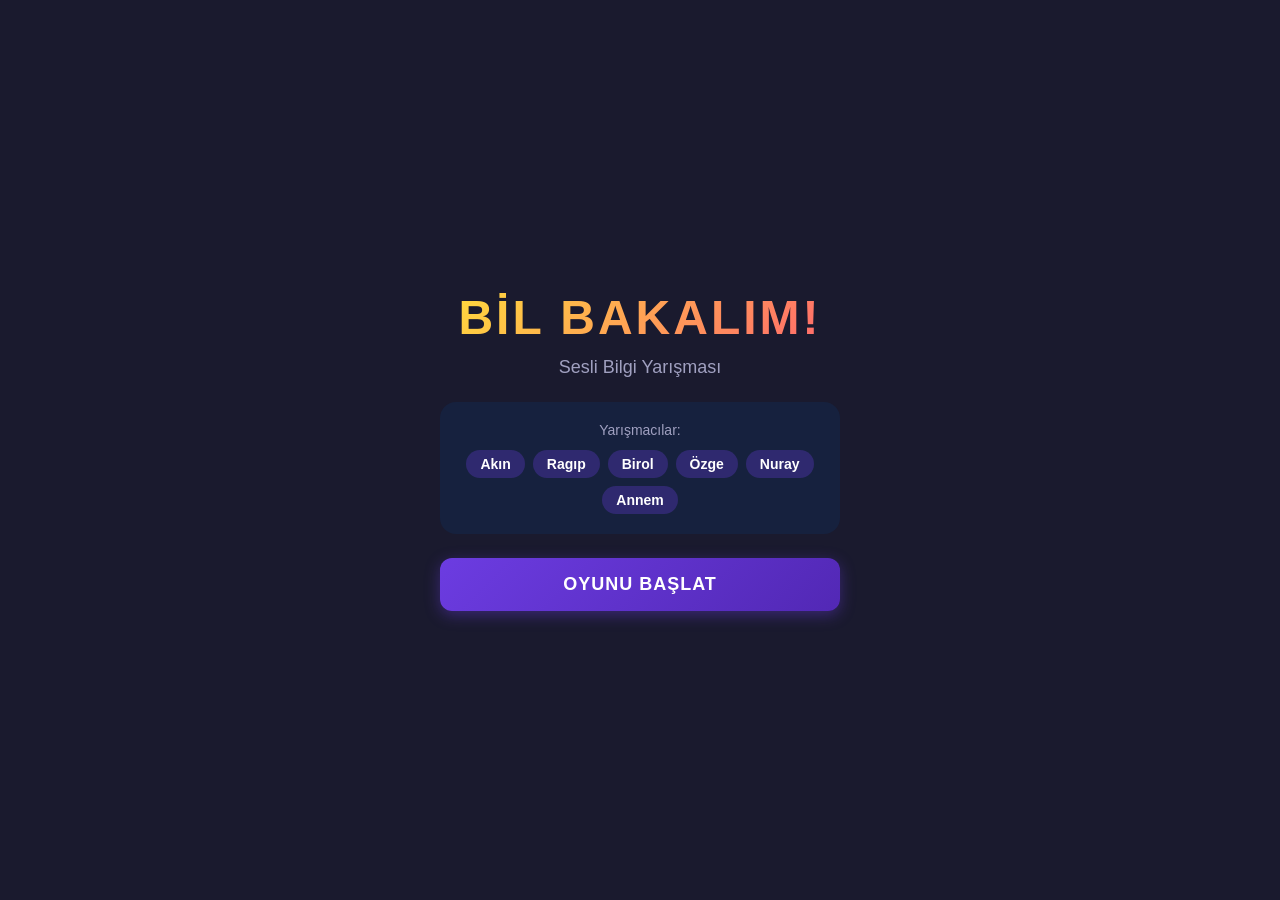
<file: index.html>
<!DOCTYPE html>
<html lang="tr">
<head>
    <meta charset="UTF-8">
    <meta name="viewport" content="width=device-width, initial-scale=1.0, user-scalable=no">
    <title>Bil Bakalım! 🎤</title>
    <link rel="stylesheet" href="style.css">
</head>
<body>
    <!-- Ana Ekran -->
    <div id="screen-home" class="screen active">
        <div class="home-container">
            <h1 class="game-title">BİL BAKALIM!</h1>
            <p class="game-subtitle">Sesli Bilgi Yarışması</p>
            <div class="contestants-preview">
                <p>Yarışmacılar:</p>
                <div class="contestant-names">
                    <span>Akın</span><span>Ragıp</span><span>Birol</span>
                    <span>Özge</span><span>Nuray</span><span>Annem</span>
                </div>
            </div>
            <button id="btn-start" class="btn btn-primary btn-large">OYUNU BAŞLAT</button>
        </div>
    </div>

    <!-- Oyun Ekranı -->
    <div id="screen-game" class="screen">
        <div class="game-header">
            <div class="round-info">Soru <span id="question-number">1</span> / <span id="total-questions">15</span></div>
            <button id="btn-scoreboard" class="btn btn-small">Skor Tablosu</button>
        </div>

        <!-- Soru Alanı -->
        <div class="question-area">
            <div class="question-card">
                <div id="question-text" class="question-text">Soru yükleniyor...</div>
                <button id="btn-speak" class="btn btn-speak" title="Soruyu sesli oku">
                    🔊 Soruyu Oku
                </button>
            </div>
        </div>

        <!-- Aktif Yarışmacı -->
        <div class="active-contestant-area">
            <div id="active-contestant-name" class="active-contestant-name">Yarışmacı</div>
            <div class="answer-input-group">
                <input type="number" id="answer-input" class="answer-input" placeholder="Cevabını gir..." inputmode="numeric">
                <button id="btn-submit-answer" class="btn btn-primary">Cevapla</button>
            </div>
        </div>

        <!-- Yarışmacı Sırası -->
        <div class="contestants-queue" id="contestants-queue">
            <!-- JS ile doldurulacak -->
        </div>

        <!-- Cevap Sonucu -->
        <div id="answer-result" class="answer-result hidden">
            <div class="result-overlay">
                <div class="result-card">
                    <h2 id="result-title">Sonuç</h2>
                    <div id="result-correct-answer" class="result-correct">Doğru Cevap: <strong></strong></div>
                    <div id="result-answers-list" class="result-answers-list"></div>
                    <div id="result-winner" class="result-winner"></div>
                    <button id="btn-next-question" class="btn btn-primary btn-large">Sonraki Soru →</button>
                </div>
            </div>
        </div>
    </div>

    <!-- Skor Tablosu Ekranı -->
    <div id="screen-scoreboard" class="screen">
        <div class="scoreboard-container">
            <h2 class="scoreboard-title">SKOR TABLOSU</h2>
            <div id="scoreboard-list" class="scoreboard-list"></div>
            <button id="btn-back-game" class="btn btn-primary btn-large">Oyuna Dön</button>
        </div>
    </div>

    <!-- Oyun Sonu Ekranı -->
    <div id="screen-end" class="screen">
        <div class="end-container">
            <h1 class="end-title">OYUN BİTTİ!</h1>
            <div class="trophy">🏆</div>
            <div id="winner-name" class="winner-name">Kazanan</div>
            <div id="winner-score" class="winner-score">0 puan</div>
            <div id="final-scoreboard" class="final-scoreboard"></div>
            <button id="btn-restart" class="btn btn-primary btn-large">Tekrar Oyna</button>
        </div>
    </div>

    <script src="questions.js"></script>
    <script src="app.js"></script>
</body>
</html>
</file>
<file: style.css>
* {
    margin: 0;
    padding: 0;
    box-sizing: border-box;
}

:root {
    --primary: #6C3CE1;
    --primary-dark: #5228B5;
    --secondary: #FF6B6B;
    --accent: #FFD93D;
    --bg-dark: #1a1a2e;
    --bg-card: #16213e;
    --bg-input: #0f3460;
    --text-light: #ffffff;
    --text-muted: #a0a0c0;
    --success: #4ade80;
    --danger: #f87171;
    --gold: #FFD700;
    --silver: #C0C0C0;
    --bronze: #CD7F32;
}

body {
    font-family: -apple-system, BlinkMacSystemFont, 'Segoe UI', Roboto, sans-serif;
    background: var(--bg-dark);
    color: var(--text-light);
    min-height: 100vh;
    overflow-x: hidden;
    -webkit-tap-highlight-color: transparent;
}

/* Ekranlar */
.screen {
    display: none;
    min-height: 100vh;
    padding: 16px;
}

.screen.active {
    display: flex;
    flex-direction: column;
}

/* Butonlar */
.btn {
    border: none;
    border-radius: 12px;
    padding: 12px 24px;
    font-size: 16px;
    font-weight: 700;
    cursor: pointer;
    transition: all 0.2s ease;
    text-transform: uppercase;
    letter-spacing: 1px;
    -webkit-user-select: none;
    user-select: none;
}

.btn:active {
    transform: scale(0.96);
}

.btn-primary {
    background: linear-gradient(135deg, var(--primary), var(--primary-dark));
    color: white;
    box-shadow: 0 4px 15px rgba(108, 60, 225, 0.4);
}

.btn-primary:active {
    box-shadow: 0 2px 8px rgba(108, 60, 225, 0.3);
}

.btn-large {
    padding: 16px 32px;
    font-size: 18px;
    width: 100%;
    max-width: 400px;
}

.btn-small {
    padding: 8px 16px;
    font-size: 13px;
    background: rgba(255,255,255,0.1);
    color: var(--text-light);
    border-radius: 8px;
}

.btn-speak {
    background: linear-gradient(135deg, var(--secondary), #e05555);
    color: white;
    font-size: 18px;
    padding: 14px 28px;
    box-shadow: 0 4px 15px rgba(255, 107, 107, 0.4);
    animation: pulse-speak 2s infinite;
}

@keyframes pulse-speak {
    0%, 100% { box-shadow: 0 4px 15px rgba(255, 107, 107, 0.4); }
    50% { box-shadow: 0 4px 25px rgba(255, 107, 107, 0.7); }
}

/* ============ ANA EKRAN ============ */
.home-container {
    display: flex;
    flex-direction: column;
    align-items: center;
    justify-content: center;
    flex: 1;
    text-align: center;
    gap: 24px;
    padding: 20px;
}

.game-title {
    font-size: 48px;
    font-weight: 900;
    background: linear-gradient(135deg, var(--accent), var(--secondary));
    -webkit-background-clip: text;
    -webkit-text-fill-color: transparent;
    background-clip: text;
    text-shadow: none;
    letter-spacing: 3px;
}

.game-subtitle {
    font-size: 18px;
    color: var(--text-muted);
    margin-top: -12px;
}

.contestants-preview {
    background: var(--bg-card);
    border-radius: 16px;
    padding: 20px;
    width: 100%;
    max-width: 400px;
}

.contestants-preview p {
    color: var(--text-muted);
    margin-bottom: 12px;
    font-size: 14px;
}

.contestant-names {
    display: flex;
    flex-wrap: wrap;
    gap: 8px;
    justify-content: center;
}

.contestant-names span {
    background: rgba(108, 60, 225, 0.3);
    padding: 6px 14px;
    border-radius: 20px;
    font-size: 14px;
    font-weight: 600;
}

/* ============ OYUN EKRANI ============ */
.game-header {
    display: flex;
    justify-content: space-between;
    align-items: center;
    padding: 8px 0;
    margin-bottom: 12px;
}

.round-info {
    font-size: 16px;
    font-weight: 700;
    color: var(--accent);
}

/* Soru Alanı */
.question-area {
    margin-bottom: 20px;
}

.question-card {
    background: var(--bg-card);
    border-radius: 20px;
    padding: 24px;
    text-align: center;
    border: 2px solid rgba(108, 60, 225, 0.3);
}

.question-text {
    font-size: 20px;
    font-weight: 600;
    line-height: 1.5;
    margin-bottom: 16px;
    min-height: 60px;
}

/* Aktif Yarışmacı */
.active-contestant-area {
    background: var(--bg-card);
    border-radius: 16px;
    padding: 16px;
    margin-bottom: 16px;
    border: 2px solid var(--primary);
}

.active-contestant-name {
    font-size: 22px;
    font-weight: 800;
    text-align: center;
    margin-bottom: 12px;
    color: var(--accent);
}

.answer-input-group {
    display: flex;
    gap: 10px;
}

.answer-input {
    flex: 1;
    background: var(--bg-input);
    border: 2px solid rgba(255,255,255,0.1);
    border-radius: 12px;
    padding: 14px 16px;
    font-size: 20px;
    color: white;
    text-align: center;
    font-weight: 700;
    outline: none;
    -webkit-appearance: none;
}

.answer-input:focus {
    border-color: var(--primary);
}

.answer-input::placeholder {
    color: var(--text-muted);
    font-size: 14px;
    font-weight: 400;
}

/* Yarışmacı Sırası */
.contestants-queue {
    display: flex;
    flex-wrap: wrap;
    gap: 8px;
    justify-content: center;
    padding: 12px 0;
}

.queue-item {
    display: flex;
    align-items: center;
    gap: 6px;
    background: var(--bg-card);
    padding: 8px 14px;
    border-radius: 12px;
    font-size: 13px;
    font-weight: 600;
    transition: all 0.3s;
}

.queue-item.active {
    background: var(--primary);
    transform: scale(1.05);
}

.queue-item.done {
    background: rgba(74, 222, 128, 0.2);
    color: var(--success);
}

.queue-item .queue-score {
    background: rgba(255,255,255,0.15);
    padding: 2px 8px;
    border-radius: 8px;
    font-size: 12px;
}

/* Cevap Sonucu Overlay */
.answer-result {
    position: fixed;
    inset: 0;
    z-index: 100;
    display: flex;
}

.answer-result.hidden {
    display: none;
}

.result-overlay {
    display: flex;
    align-items: center;
    justify-content: center;
    width: 100%;
    height: 100%;
    background: rgba(0,0,0,0.85);
    padding: 16px;
}

.result-card {
    background: var(--bg-card);
    border-radius: 24px;
    padding: 28px;
    width: 100%;
    max-width: 420px;
    text-align: center;
    animation: slideUp 0.4s ease;
    max-height: 90vh;
    overflow-y: auto;
}

@keyframes slideUp {
    from { transform: translateY(40px); opacity: 0; }
    to { transform: translateY(0); opacity: 1; }
}

.result-card h2 {
    font-size: 20px;
    margin-bottom: 16px;
    color: var(--accent);
}

.result-correct {
    font-size: 18px;
    margin-bottom: 20px;
    padding: 12px;
    background: rgba(108, 60, 225, 0.2);
    border-radius: 12px;
}

.result-correct strong {
    color: var(--accent);
    font-size: 24px;
    display: block;
    margin-top: 4px;
}

.result-answers-list {
    display: flex;
    flex-direction: column;
    gap: 8px;
    margin-bottom: 20px;
}

.result-answer-item {
    display: flex;
    justify-content: space-between;
    align-items: center;
    padding: 10px 14px;
    background: rgba(255,255,255,0.05);
    border-radius: 10px;
    font-size: 14px;
}

.result-answer-item.winner {
    background: rgba(74, 222, 128, 0.2);
    border: 2px solid var(--success);
}

.result-answer-item .name {
    font-weight: 700;
}

.result-answer-item .answer-val {
    font-weight: 600;
    color: var(--text-muted);
}

.result-answer-item .diff {
    font-size: 12px;
    color: var(--text-muted);
}

.result-winner {
    font-size: 22px;
    font-weight: 800;
    color: var(--success);
    margin-bottom: 16px;
    padding: 10px;
}

/* ============ SKOR TABLOSU ============ */
.scoreboard-container {
    display: flex;
    flex-direction: column;
    align-items: center;
    flex: 1;
    padding: 20px 0;
    gap: 20px;
}

.scoreboard-title {
    font-size: 28px;
    color: var(--accent);
    letter-spacing: 2px;
}

.scoreboard-list {
    width: 100%;
    max-width: 400px;
    display: flex;
    flex-direction: column;
    gap: 10px;
}

.scoreboard-item {
    display: flex;
    align-items: center;
    gap: 12px;
    background: var(--bg-card);
    padding: 14px 18px;
    border-radius: 14px;
    transition: all 0.3s;
}

.scoreboard-item .rank {
    font-size: 24px;
    font-weight: 900;
    width: 40px;
    text-align: center;
}

.scoreboard-item:nth-child(1) .rank { color: var(--gold); }
.scoreboard-item:nth-child(2) .rank { color: var(--silver); }
.scoreboard-item:nth-child(3) .rank { color: var(--bronze); }

.scoreboard-item .sb-name {
    flex: 1;
    font-size: 18px;
    font-weight: 700;
}

.scoreboard-item .sb-score {
    font-size: 20px;
    font-weight: 800;
    color: var(--accent);
}

/* ============ OYUN SONU ============ */
.end-container {
    display: flex;
    flex-direction: column;
    align-items: center;
    justify-content: center;
    flex: 1;
    text-align: center;
    gap: 16px;
    padding: 20px;
}

.end-title {
    font-size: 36px;
    color: var(--accent);
    letter-spacing: 3px;
}

.trophy {
    font-size: 80px;
    animation: bounce 1s ease infinite;
}

@keyframes bounce {
    0%, 100% { transform: translateY(0); }
    50% { transform: translateY(-15px); }
}

.winner-name {
    font-size: 32px;
    font-weight: 900;
    color: var(--success);
}

.winner-score {
    font-size: 20px;
    color: var(--text-muted);
}

.final-scoreboard {
    width: 100%;
    max-width: 400px;
    display: flex;
    flex-direction: column;
    gap: 8px;
    margin: 12px 0;
}

.final-sb-item {
    display: flex;
    justify-content: space-between;
    align-items: center;
    padding: 10px 16px;
    background: var(--bg-card);
    border-radius: 10px;
    font-size: 16px;
}

.final-sb-item .f-rank {
    font-weight: 900;
    width: 30px;
}

.final-sb-item:nth-child(1) .f-rank { color: var(--gold); }
.final-sb-item:nth-child(2) .f-rank { color: var(--silver); }
.final-sb-item:nth-child(3) .f-rank { color: var(--bronze); }

.final-sb-item .f-name {
    flex: 1;
    text-align: left;
    margin-left: 10px;
    font-weight: 600;
}

.final-sb-item .f-score {
    font-weight: 800;
    color: var(--accent);
}

/* Speaking animation */
.btn-speak.speaking {
    animation: none;
    background: linear-gradient(135deg, #e05555, var(--secondary));
    box-shadow: 0 0 30px rgba(255, 107, 107, 0.6);
}

/* Responsive */
@media (max-width: 380px) {
    .game-title { font-size: 36px; }
    .question-text { font-size: 17px; }
    .answer-input { font-size: 18px; padding: 12px; }
}
</file>
